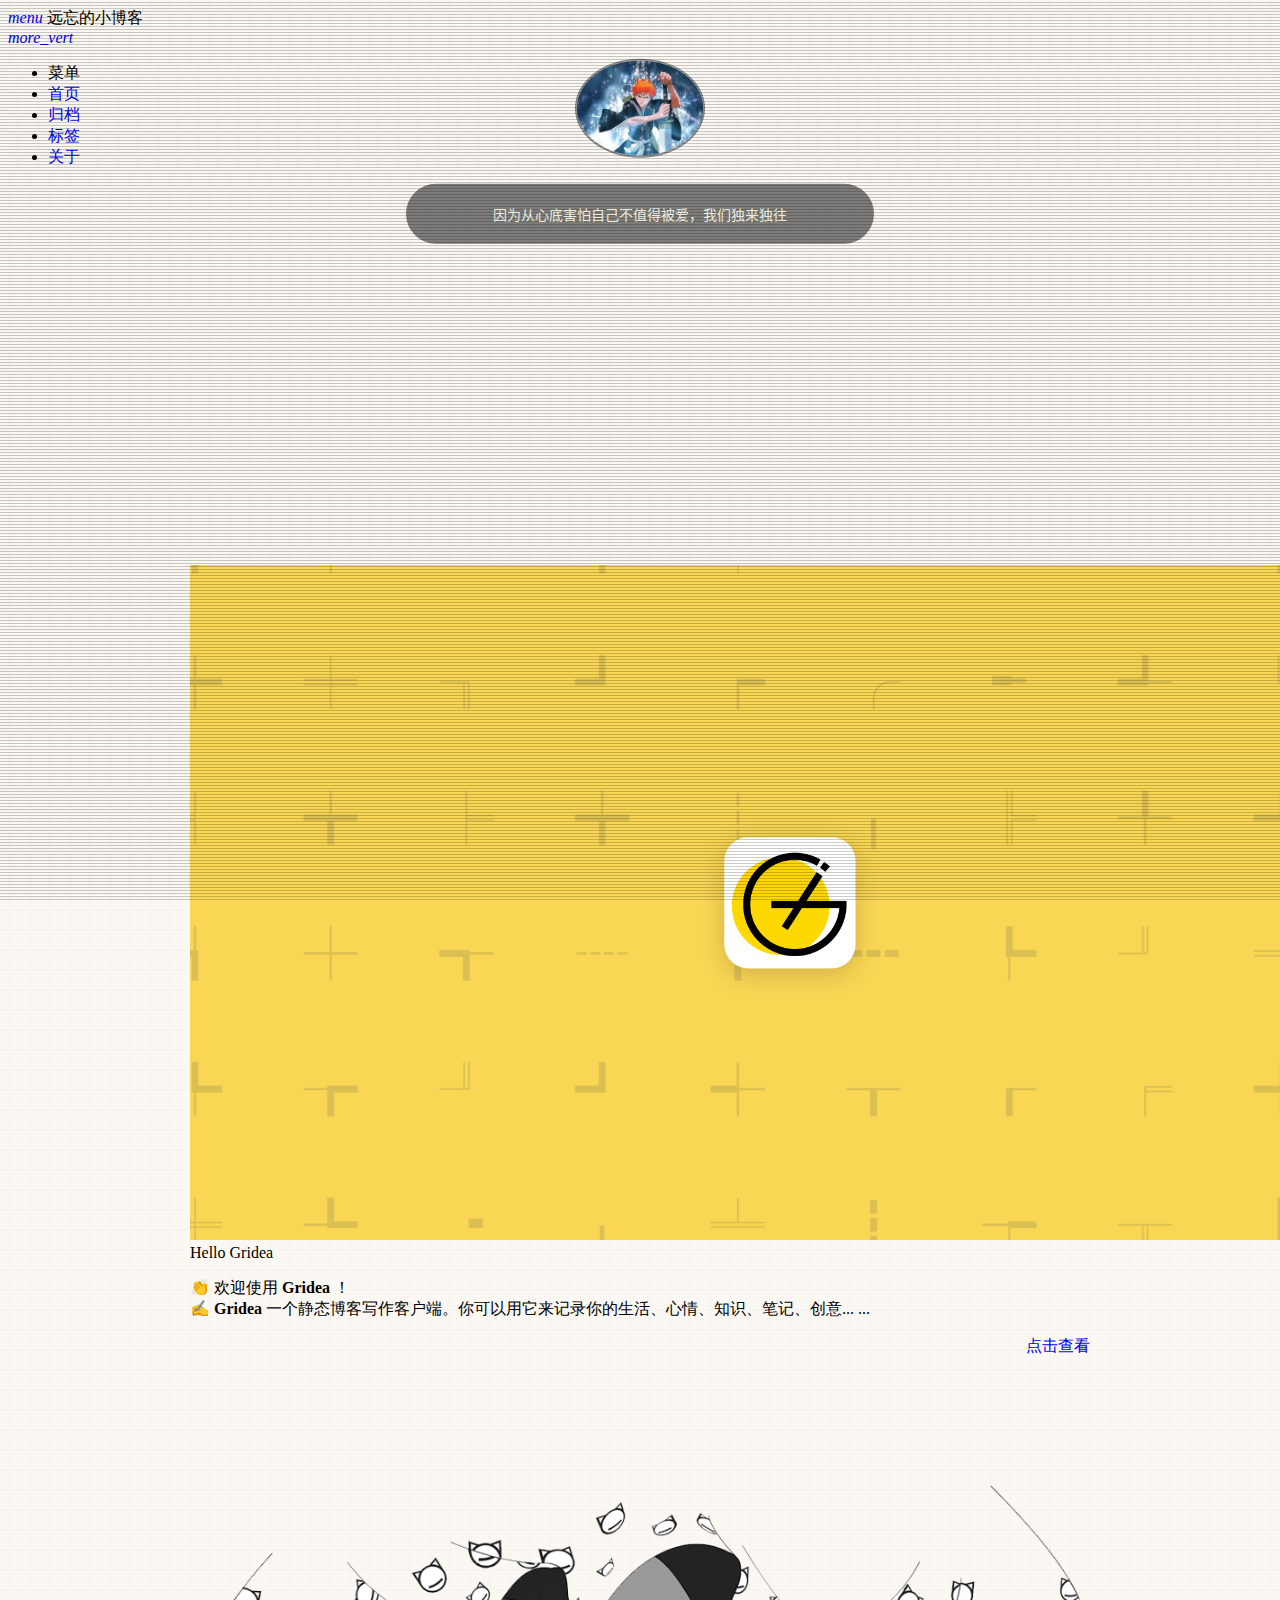
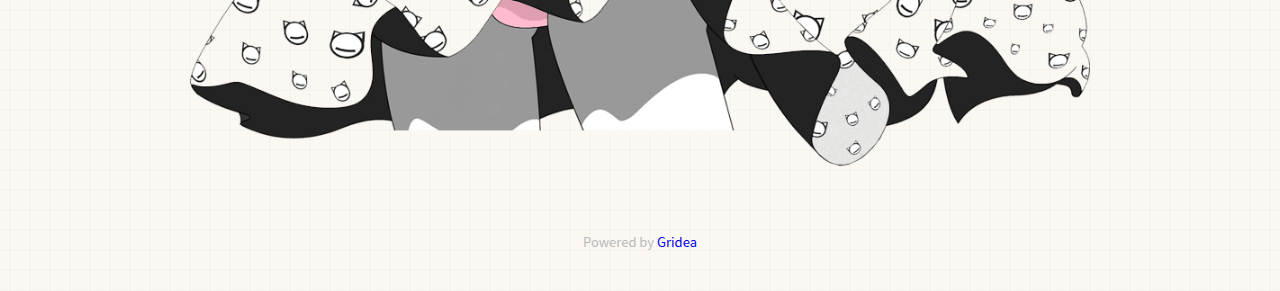
<file: index.html>
<!DOCTYPE html>
<html lang="en">
<head>
    <meta charset="UTF-8">
    <title>远忘的小博客</title>
    <meta name="viewport" content="width=device-width, initial-scale=1.0,maximum-scale=1.0, user-scalable=no"/>
    <meta http-equiv="X-UA-Compatible" content="IE=edge,chrome=1"/>
    <meta name="renderer" content="webkit">
    <meta http-equiv="Cache-Control" content="no-siteapp"/>
    <link rel="stylesheet" href="/styles/main.css">
    <link rel="stylesheet" href="//cdnjs.loli.net/ajax/libs/mdui/0.4.3/css/mdui.min.css">
    <link rel="stylesheet" href="/media/css/index.css">
    <link rel="stylesheet" href="/media/live2d/css/live2d.css" />
    
    <style>
        #centerbg{
            background-image: url(https://github.com/347231680/347231680.github.io/blob/master/images/82521837_p0.jpg?raw=true);
        }
    </style>
</head>
<body class=" mdui-loaded">
<header class="mdui-toolbar mdui-color-theme mdui-appbar-fixed mdui-appbar-scroll-toolbar-hide" style="z-index: 1000">
    <a href="javascript:;" mdui-drawer="{target: '#left-drawer',overlay:true}" class="mdui-btn mdui-btn-icon"><i class="mdui-icon material-icons">menu</i></a>
    <span class="mdui-typo-title">远忘的小博客</span>
    <div class="mdui-toolbar-spacer"></div>
<!--    <a href="javascript:history.go(0);" class="mdui-btn mdui-btn-icon"><i class="mdui-icon material-icons">search</i></a>-->
    <a href="javascript:;" class="mdui-btn mdui-btn-icon"><i class="mdui-icon material-icons">more_vert</i></a>
</header>
<div class="meteor">
    <div class="red" style="left:600px;"></div>
    <div class="orange" style="left:700px;"></div>
    <div class="yellow" style="left:900px;"></div>
    <div class="green" style="left:1100px;"></div>
    <div class="cyan" style="left:1260px;"></div>
    <div class="blue" style="left:1400px;"></div>
    <div class="purple" style="left:1500px;"></div>
    <div class="red" style="left:0px;"></div>
    <div class="orange" style="left:100px;"></div>
    <div class="yellow" style="left:300px;"></div>
    <div class="green" style="left:500px;"></div>
    <div class="cyan" style="left:660px;"></div>
    <div class="blue" style="left:800px;"></div>
    <div class="purple" style="left:900px;"></div>
    <div class="red" style="left:1200px;"></div>
    <div class="orange" style="left:1300px;"></div>
    <div class="yellow" style="left:1500px;"></div>
    <div class="green" style="left:1700px;"></div>
    <div class="cyan" style="left:1860px;"></div>
    <div class="blue" style="left:2000px;"></div>
    <div class="purple" style="left:2100px;"></div>
</div>
<div class="mdui-drawer mdui-color-white mdui-drawer-full-height mdui-drawer-close" id="left-drawer">
    <ul class="mdui-list">
        <li class="mdui-subheader">菜单</li>
        
        <li class="mdui-list-item mdui-ripple">
            <a href="/" class="mdui-list-item-content">首页</a>
        </li>
        
        <li class="mdui-list-item mdui-ripple">
            <a href="/archives" class="mdui-list-item-content">归档</a>
        </li>
        
        <li class="mdui-list-item mdui-ripple">
            <a href="/tags" class="mdui-list-item-content">标签</a>
        </li>
        
        <li class="mdui-list-item mdui-ripple">
            <a href="/post/about" class="mdui-list-item-content">关于</a>
        </li>
        
    </ul>
</div>

<div class="headertop filter-grid" style="height: auto">
    <figure id="centerbg" class="centerbg" style="">
        <div class="focusinfo">
            <div class="header-tou">
                <a href=">">
                    <img src="/images/avatar.png">
                </a>
            </div>
            <div class="header-info">
                <p>因为从心底害怕自己不值得被爱，我们独来独往</p>
            </div>
            <div class="top-social">
                
                
                
                 
                
                
                
                

            </div>
        </div>
    </figure>
</div>
<div class="mdui-container">
    <div class="mdui-row mdui-row-gapless">
        <div class="k-container">
            <div class="head_card-offset"></div>
            <div class="head_card-offset"></div>
            
    <div class="mdui-card">
        <div class="mdui-card-media">
            <img src="https://347231680.github.io/post-images/hello-gridea.png"/>
            <div class="mdui-card-media-covered">
                <div class="mdui-card-primary">
                    <div class="mdui-card-primary-title">Hello Gridea</div>
                    <div class="mdui-card-primary-subtitle"><p>👏  欢迎使用 <strong>Gridea</strong> ！<br>
✍️  <strong>Gridea</strong> 一个静态博客写作客户端。你可以用它来记录你的生活、心情、知识、笔记、创意... ...</p>
</div>
                </div>
                <div class="mdui-card-actions" style="float:right;">
                    <a href="https://347231680.github.io/post/hello-gridea/" class="mdui-btn mdui-ripple mdui-ripple-white">点击查看</a>
                </div>
            </div>
        </div>
    </div>
    <div class="head_card-offset"></div>


        </div>
    </div>
    <div class="mdui-row">
    </div>
</div>
<footer class="mdui-container footer ">
    <div class="head_card-offset"></div>
    <div class="mdui-row mdui-row-gapless">
        <div class="k-container">
            <img width="100%" src="/media/img/skirt.png">
        </div>
    </div>

    <div class="site-info">
        Powered by <a href="https://github.com/getgridea/gridea" target="_blank">Gridea</a>
    </div>
</footer>
<div id="landlord" style="left:5px;bottom:0px;">
    <div class="message" style="opacity:0"></div>
    <canvas id="live2d" width="500" height="560" class="live2d"></canvas>
    <div class="live_talk_input_body">
        <div class="live_talk_input_name_body">
            <input name="name" type="text" class="live_talk_name white_input" id="AIuserName" autocomplete="off" placeholder="你的名字" />
        </div>
        <div class="live_talk_input_text_body">
            <input name="talk" type="text" class="live_talk_talk white_input" id="AIuserText" autocomplete="off" placeholder="要和我聊什么呀？"/>
            <button type="button" class="live_talk_send_btn" id="talk_send">发送</button>
        </div>
    </div>
    <input name="live_talk" id="live_talk" value="1" type="hidden" />
    <div class="live_ico_box">
        <div class="live_ico_item type_info" id="showInfoBtn"></div>
        <div class="live_ico_item type_talk" id="showTalkBtn"></div>
        <div class="live_ico_item type_music" id="musicButton"></div>
        <div class="live_ico_item type_youdu" id="youduButton"></div>
        <div class="live_ico_item type_quit" id="hideButton"></div>
        <input name="live_statu_val" id="live_statu_val" value="0" type="hidden" />
        <audio src="" style="display:none;" id="live2d_bgm" data-bgm="0" preload="none"></audio>
        <input name="live2dBGM" value="https://img.apa70.com/123.mp3" type="hidden">
        <input name="live2dBGM" value="https://img.apa70.com/123.mp3" type="hidden">
        <input id="duType" value="douqilai,l2d_caihong" type="hidden">
    </div>
</div>
<div id="open_live2d">召唤伊斯特瓦尔</div>
<script>
    var message_Path = '/media/live2d/';//资源目录，如果目录不对请更改
    var talkAPI = "";//如果有类似图灵机器人的聊天接口请填写接口路径
</script>
<!--<script src="/media/js/jquery-3.3.1.min.js"></script>-->
<script src="//apps.bdimg.com/libs/jquery/2.1.4/jquery.min.js"></script>
<script type="text/javascript" src="/media/live2d/js/live2d.js"></script>
<script type="text/javascript" src="/media/live2d/js/message.js"></script>

</body>
<script src="//cdnjs.loli.net/ajax/libs/mdui/0.4.3/js/mdui.min.js"></script>
<script src="/media/js/index.js"></script>
</html>
</file>
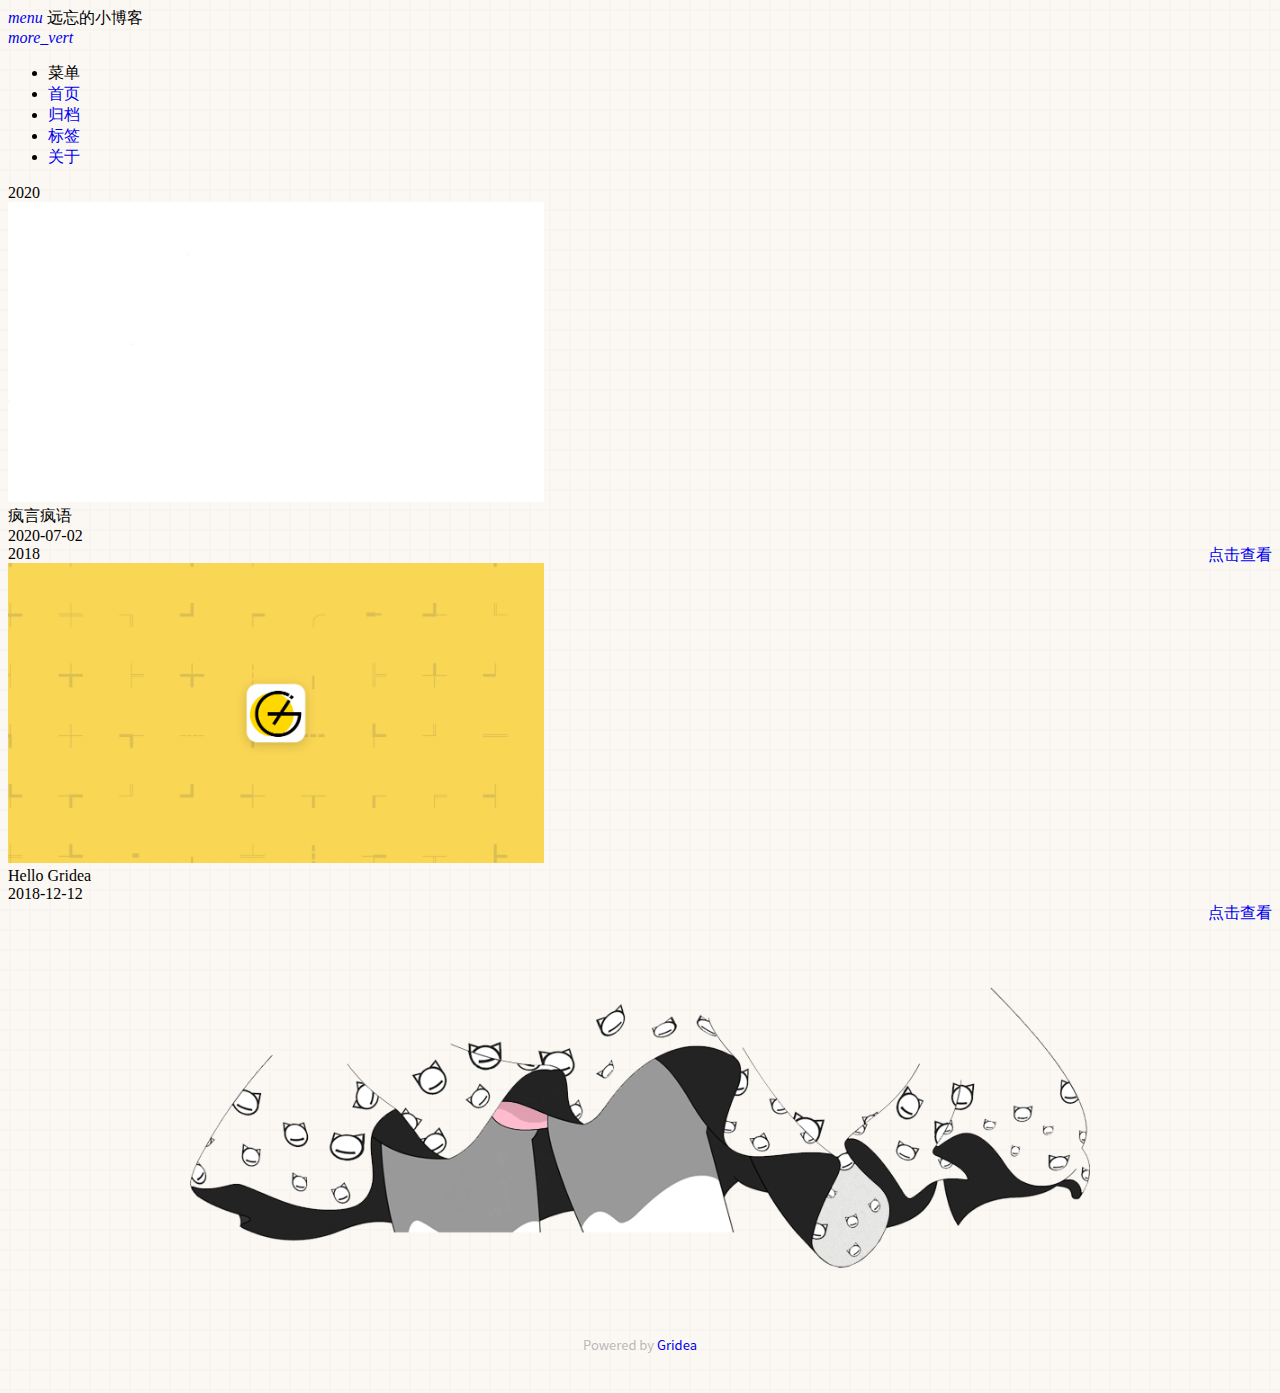
<file: archives/index.html>
<!DOCTYPE html>
<html lang="en">
<head>
    <meta charset="UTF-8">
    <title>远忘的小博客</title>
    <meta name="viewport" content="width=device-width, initial-scale=1.0,maximum-scale=1.0, user-scalable=no"/>
    <meta http-equiv="X-UA-Compatible" content="IE=edge,chrome=1"/>
    <meta name="renderer" content="webkit">
    <meta http-equiv="Cache-Control" content="no-siteapp"/>
    <link rel="stylesheet" href="/styles/main.css">
    <link rel="stylesheet" href="//cdnjs.loli.net/ajax/libs/mdui/0.4.3/css/mdui.min.css">
    <link rel="stylesheet" href="/media/live2d/css/live2d.css" />
    
</head>
<body class=" mdui-appbar-with-toolbar  mdui-theme-primary-pink mdui-theme-accent-pink">
<header class="mdui-toolbar mdui-color-pink mdui-appbar-fixed mdui-appbar-scroll-toolbar-hide" style="z-index: 1000">
    <a href="javascript:;" mdui-drawer="{target: '#left-drawer',overlay:true}" class="mdui-btn mdui-btn-icon"><i class="mdui-icon material-icons">menu</i></a>
    <span class="mdui-typo-title">远忘的小博客</span>
    <div class="mdui-toolbar-spacer"></div>
<!--    <a href="javascript:history.go(0);" class="mdui-btn mdui-btn-icon"><i class="mdui-icon material-icons">search</i></a>-->
    <a href="javascript:;" class="mdui-btn mdui-btn-icon"><i class="mdui-icon material-icons">more_vert</i></a>
</header>

<div class="mdui-drawer mdui-color-white mdui-drawer-full-height mdui-drawer-close" id="left-drawer">
    <ul class="mdui-list">
        <li class="mdui-subheader">菜单</li>
        
        <li class="mdui-list-item mdui-ripple">
            <a href="/" class="mdui-list-item-content">首页</a>
        </li>
        
        <li class="mdui-list-item mdui-ripple">
            <a href="/archives" class="mdui-list-item-content">归档</a>
        </li>
        
        <li class="mdui-list-item mdui-ripple">
            <a href="/tags" class="mdui-list-item-content">标签</a>
        </li>
        
        <li class="mdui-list-item mdui-ripple">
            <a href="/post/about" class="mdui-list-item-content">关于</a>
        </li>
        
    </ul>
</div>

<div class="mdui-container">
    <div class="mdui-row">
        <div class="mdui-col-md-10 mdui-col-offset-md-1 ">
            
            
                <div class="mdui-typo-display-1 mdui-m-b-2 mdui-m-l-1">
                    <div class="mdui-row">
                        <div class="mdui-col-xs-12">2020</div>
                    </div>
                    <div class="mdui-row">
                        
                        
                            <div class="mdui-col-xs-6 mdui-p-a-1">
                                <div class="mdui-card">
                                    <div class="mdui-card-media">
                                        <img width=536px height=300px src="/media/img/bai.jpg"/>
                                        <div class="mdui-card-primary">
                                            <div class="mdui-card-primary-title">疯言疯语</div>
                                            <div class="mdui-card-primary-subtitle">2020-07-02</div>
                                        </div>
                                    </div>
                                    <div class="mdui-card-actions" style="float:right;">
                                        <a href="https://347231680.github.io/post/feng-yan-feng-yu/" class="mdui-btn mdui-color-theme-accent mdui-ripple">点击查看</a>
                                    </div>
                                </div>
                            </div>
                        
                        
                        
                        
                    </div>
                </div>
            
                <div class="mdui-typo-display-1 mdui-m-b-2 mdui-m-l-1">
                    <div class="mdui-row">
                        <div class="mdui-col-xs-12">2018</div>
                    </div>
                    <div class="mdui-row">
                        
                        
                        
                        
                            <div class="mdui-col-xs-6 mdui-p-a-1">
                                <div class="mdui-card">
                                    <div class="mdui-card-media">
                                        <img width=536px height=300px src=" https://347231680.github.io/post-images/hello-gridea.png"/>
                                        <div class="mdui-card-primary">
                                            <div class="mdui-card-primary-title">Hello Gridea</div>
                                            <div class="mdui-card-primary-subtitle">2018-12-12</div>
                                        </div>
                                    </div>
                                    <div class="mdui-card-actions" style="float:right;">
                                        <a href="https://347231680.github.io/post/hello-gridea/" class="mdui-btn mdui-color-theme-accent mdui-ripple">点击查看</a>
                                    </div>
                                </div>
                            </div>
                        
                        
                    </div>
                </div>
            
        </div>
    </div>
    <div class="mdui-row">
        

    </div>
</div>
<footer class="mdui-container footer ">
    <div class="head_card-offset"></div>
    <div class="mdui-row mdui-row-gapless">
        <div class="k-container">
            <img width="100%" src="/media/img/skirt.png">
        </div>
    </div>

    <div class="site-info">
        Powered by <a href="https://github.com/getgridea/gridea" target="_blank">Gridea</a>
    </div>
</footer>
<div id="landlord" style="left:5px;bottom:0px;">
    <div class="message" style="opacity:0"></div>
    <canvas id="live2d" width="500" height="560" class="live2d"></canvas>
    <div class="live_talk_input_body">
        <div class="live_talk_input_name_body">
            <input name="name" type="text" class="live_talk_name white_input" id="AIuserName" autocomplete="off" placeholder="你的名字" />
        </div>
        <div class="live_talk_input_text_body">
            <input name="talk" type="text" class="live_talk_talk white_input" id="AIuserText" autocomplete="off" placeholder="要和我聊什么呀？"/>
            <button type="button" class="live_talk_send_btn" id="talk_send">发送</button>
        </div>
    </div>
    <input name="live_talk" id="live_talk" value="1" type="hidden" />
    <div class="live_ico_box">
        <div class="live_ico_item type_info" id="showInfoBtn"></div>
        <div class="live_ico_item type_talk" id="showTalkBtn"></div>
        <div class="live_ico_item type_music" id="musicButton"></div>
        <div class="live_ico_item type_youdu" id="youduButton"></div>
        <div class="live_ico_item type_quit" id="hideButton"></div>
        <input name="live_statu_val" id="live_statu_val" value="0" type="hidden" />
        <audio src="" style="display:none;" id="live2d_bgm" data-bgm="0" preload="none"></audio>
        <input name="live2dBGM" value="https://img.apa70.com/123.mp3" type="hidden">
        <input name="live2dBGM" value="https://img.apa70.com/123.mp3" type="hidden">
        <input id="duType" value="douqilai,l2d_caihong" type="hidden">
    </div>
</div>
<div id="open_live2d">召唤伊斯特瓦尔</div>
<script>
    var message_Path = '/media/live2d/';//资源目录，如果目录不对请更改
    var talkAPI = "";//如果有类似图灵机器人的聊天接口请填写接口路径
</script>
<!--<script src="/media/js/jquery-3.3.1.min.js"></script>-->
<script src="//apps.bdimg.com/libs/jquery/2.1.4/jquery.min.js"></script>
<script type="text/javascript" src="/media/live2d/js/live2d.js"></script>
<script type="text/javascript" src="/media/live2d/js/message.js"></script>

</body>
<script src="//cdnjs.loli.net/ajax/libs/mdui/0.4.3/js/mdui.min.js"></script>
</html>
</file>
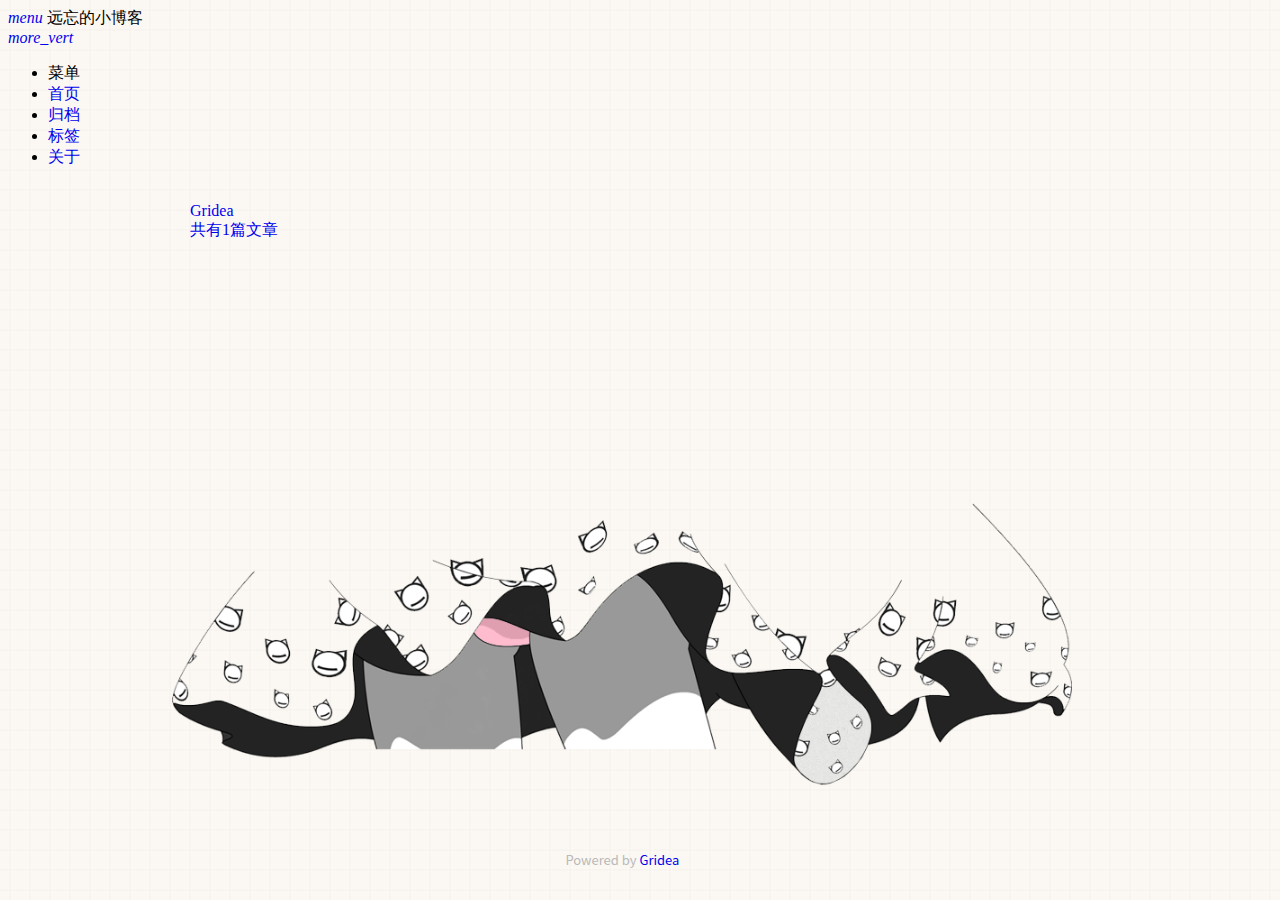
<file: tags/index.html>
<!DOCTYPE html>
<html lang="en">
<head>
    <meta charset="UTF-8">
    <title>远忘的小博客</title>
    <meta name="viewport" content="width=device-width, initial-scale=1.0,maximum-scale=1.0, user-scalable=no"/>
    <meta http-equiv="X-UA-Compatible" content="IE=edge,chrome=1"/>
    <meta name="renderer" content="webkit">
    <meta http-equiv="Cache-Control" content="no-siteapp"/>
    <link rel="stylesheet" href="/styles/main.css">
    <link rel="stylesheet" href="//cdnjs.loli.net/ajax/libs/mdui/0.4.3/css/mdui.min.css">
    <link rel="stylesheet" href="/media/css/tags.css">
    <link rel="stylesheet" href="/media/live2d/css/live2d.css" />
    
</head>
<body class=" mdui-appbar-with-toolbar  mdui-theme-primary-pink mdui-theme-accent-pink">
        <header class="mdui-toolbar mdui-color-pink mdui-appbar-fixed mdui-appbar-scroll-toolbar-hide" style="z-index: 1000">
    <a href="javascript:;" mdui-drawer="{target: '#left-drawer',overlay:true}" class="mdui-btn mdui-btn-icon"><i class="mdui-icon material-icons">menu</i></a>
    <span class="mdui-typo-title">远忘的小博客</span>
    <div class="mdui-toolbar-spacer"></div>
<!--    <a href="javascript:history.go(0);" class="mdui-btn mdui-btn-icon"><i class="mdui-icon material-icons">search</i></a>-->
    <a href="javascript:;" class="mdui-btn mdui-btn-icon"><i class="mdui-icon material-icons">more_vert</i></a>
</header>

        <div class="mdui-drawer mdui-color-white mdui-drawer-full-height mdui-drawer-close" id="left-drawer">
    <ul class="mdui-list">
        <li class="mdui-subheader">菜单</li>
        
        <li class="mdui-list-item mdui-ripple">
            <a href="/" class="mdui-list-item-content">首页</a>
        </li>
        
        <li class="mdui-list-item mdui-ripple">
            <a href="/archives" class="mdui-list-item-content">归档</a>
        </li>
        
        <li class="mdui-list-item mdui-ripple">
            <a href="/tags" class="mdui-list-item-content">标签</a>
        </li>
        
        <li class="mdui-list-item mdui-ripple">
            <a href="/post/about" class="mdui-list-item-content">关于</a>
        </li>
        
    </ul>
</div>

        <br>
        <div class="mdui-container">
            <div class="mdui-row mdui-row-gapless">
                <div class="k-container">
                    <div class="mdui-row">
                        
                        <div class="mdui-col mdui-p-a-1">
                            <article class="archives-list mdui-shadow-15  mdui-hoverable mdui-color-white ">
                                <a href="https://347231680.github.io/tag/V0Y1DhTZG/">
                                    <div class="mdui-p-a-2">
                                        <div class="mdui-typo-headline mdui-text-truncate index-list-title mdui-m-b-3 mdui-text-color-theme">Gridea</div>
                                        <div class="mdui-typo-title mdui-m-t-1 mdui-text-color-blue-grey-200">共有1篇文章</div>
                                    </div>
                                </a>
                            </article>
                        </div>
                        
                    </div>
                </div>
            </div>
        </div>
        <footer class="mdui-container footer ">
    <div class="head_card-offset"></div>
    <div class="mdui-row mdui-row-gapless">
        <div class="k-container">
            <img width="100%" src="/media/img/skirt.png">
        </div>
    </div>

    <div class="site-info">
        Powered by <a href="https://github.com/getgridea/gridea" target="_blank">Gridea</a>
    </div>
</footer>
<div id="landlord" style="left:5px;bottom:0px;">
    <div class="message" style="opacity:0"></div>
    <canvas id="live2d" width="500" height="560" class="live2d"></canvas>
    <div class="live_talk_input_body">
        <div class="live_talk_input_name_body">
            <input name="name" type="text" class="live_talk_name white_input" id="AIuserName" autocomplete="off" placeholder="你的名字" />
        </div>
        <div class="live_talk_input_text_body">
            <input name="talk" type="text" class="live_talk_talk white_input" id="AIuserText" autocomplete="off" placeholder="要和我聊什么呀？"/>
            <button type="button" class="live_talk_send_btn" id="talk_send">发送</button>
        </div>
    </div>
    <input name="live_talk" id="live_talk" value="1" type="hidden" />
    <div class="live_ico_box">
        <div class="live_ico_item type_info" id="showInfoBtn"></div>
        <div class="live_ico_item type_talk" id="showTalkBtn"></div>
        <div class="live_ico_item type_music" id="musicButton"></div>
        <div class="live_ico_item type_youdu" id="youduButton"></div>
        <div class="live_ico_item type_quit" id="hideButton"></div>
        <input name="live_statu_val" id="live_statu_val" value="0" type="hidden" />
        <audio src="" style="display:none;" id="live2d_bgm" data-bgm="0" preload="none"></audio>
        <input name="live2dBGM" value="https://img.apa70.com/123.mp3" type="hidden">
        <input name="live2dBGM" value="https://img.apa70.com/123.mp3" type="hidden">
        <input id="duType" value="douqilai,l2d_caihong" type="hidden">
    </div>
</div>
<div id="open_live2d">召唤伊斯特瓦尔</div>
<script>
    var message_Path = '/media/live2d/';//资源目录，如果目录不对请更改
    var talkAPI = "";//如果有类似图灵机器人的聊天接口请填写接口路径
</script>
<!--<script src="/media/js/jquery-3.3.1.min.js"></script>-->
<script src="//apps.bdimg.com/libs/jquery/2.1.4/jquery.min.js"></script>
<script type="text/javascript" src="/media/live2d/js/live2d.js"></script>
<script type="text/javascript" src="/media/live2d/js/message.js"></script>

</body>
<script src="//cdnjs.loli.net/ajax/libs/mdui/0.4.3/js/mdui.min.js"></script>
</html>
</file>
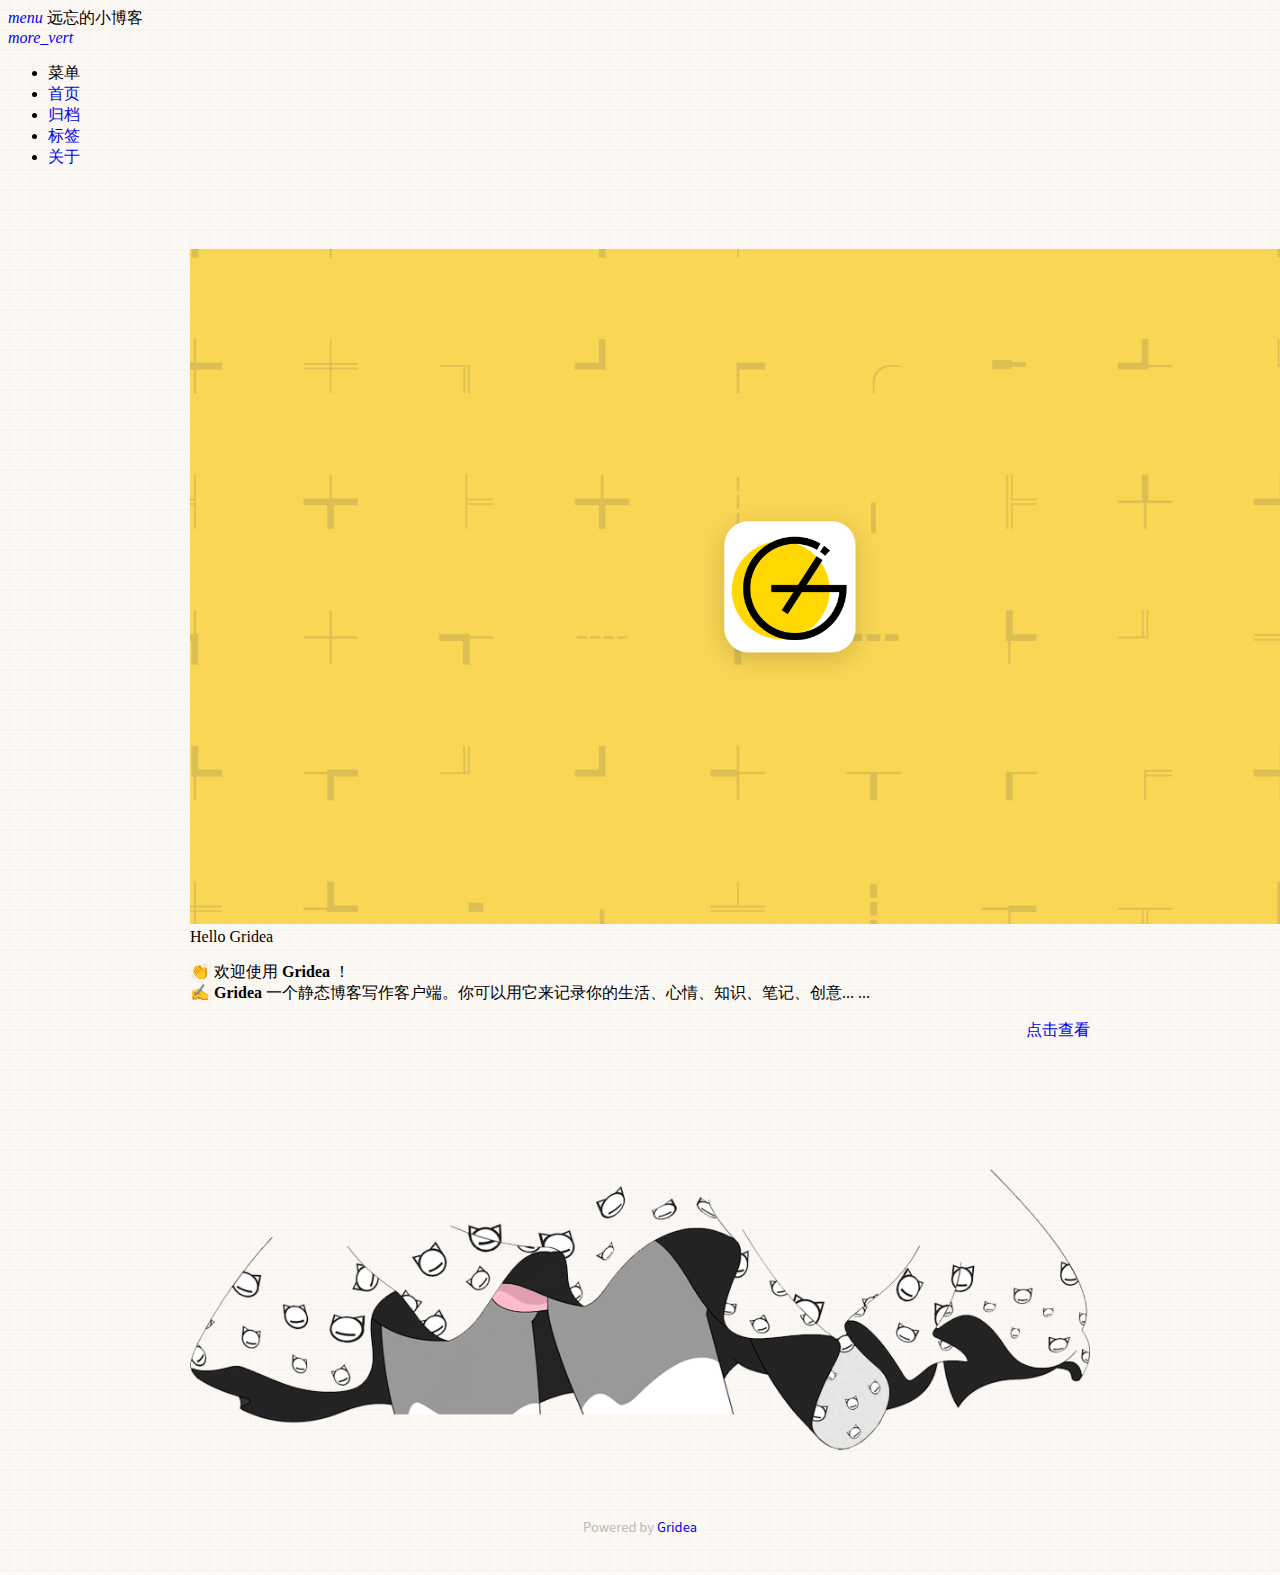
<file: tag/V0Y1DhTZG/index.html>
<!DOCTYPE html>
<html lang="en">
<head>
    <meta charset="UTF-8">
    <title>远忘的小博客</title>
    <meta name="viewport" content="width=device-width, initial-scale=1.0,maximum-scale=1.0, user-scalable=no"/>
    <meta http-equiv="X-UA-Compatible" content="IE=edge,chrome=1"/>
    <meta name="renderer" content="webkit">
    <meta http-equiv="Cache-Control" content="no-siteapp"/>
    <link rel="stylesheet" href="/styles/main.css">
    <link rel="stylesheet" href="//cdnjs.loli.net/ajax/libs/mdui/0.4.3/css/mdui.min.css">
    <link rel="stylesheet" href="/media/live2d/css/live2d.css" />
    
</head>
<body class=" mdui-appbar-with-toolbar  mdui-theme-primary-pink mdui-theme-accent-pink">
        <header class="mdui-toolbar mdui-color-pink mdui-appbar-fixed mdui-appbar-scroll-toolbar-hide" style="z-index: 1000">
    <a href="javascript:;" mdui-drawer="{target: '#left-drawer',overlay:true}" class="mdui-btn mdui-btn-icon"><i class="mdui-icon material-icons">menu</i></a>
    <span class="mdui-typo-title">远忘的小博客</span>
    <div class="mdui-toolbar-spacer"></div>
<!--    <a href="javascript:history.go(0);" class="mdui-btn mdui-btn-icon"><i class="mdui-icon material-icons">search</i></a>-->
    <a href="javascript:;" class="mdui-btn mdui-btn-icon"><i class="mdui-icon material-icons">more_vert</i></a>
</header>

        <div class="mdui-drawer mdui-color-white mdui-drawer-full-height mdui-drawer-close" id="left-drawer">
    <ul class="mdui-list">
        <li class="mdui-subheader">菜单</li>
        
        <li class="mdui-list-item mdui-ripple">
            <a href="/" class="mdui-list-item-content">首页</a>
        </li>
        
        <li class="mdui-list-item mdui-ripple">
            <a href="/archives" class="mdui-list-item-content">归档</a>
        </li>
        
        <li class="mdui-list-item mdui-ripple">
            <a href="/tags" class="mdui-list-item-content">标签</a>
        </li>
        
        <li class="mdui-list-item mdui-ripple">
            <a href="/post/about" class="mdui-list-item-content">关于</a>
        </li>
        
    </ul>
</div>

        <div class="mdui-container">
            <div class="mdui-row mdui-row-gapless">
                <div class="k-container">
                    <div class="head_card-offset"></div>
                    
    <div class="mdui-card">
        <div class="mdui-card-media">
            <img src="https://347231680.github.io/post-images/hello-gridea.png"/>
            <div class="mdui-card-media-covered">
                <div class="mdui-card-primary">
                    <div class="mdui-card-primary-title">Hello Gridea</div>
                    <div class="mdui-card-primary-subtitle"><p>👏  欢迎使用 <strong>Gridea</strong> ！<br>
✍️  <strong>Gridea</strong> 一个静态博客写作客户端。你可以用它来记录你的生活、心情、知识、笔记、创意... ...</p>
</div>
                </div>
                <div class="mdui-card-actions" style="float:right;">
                    <a href="https://347231680.github.io/post/hello-gridea/" class="mdui-btn mdui-ripple mdui-ripple-white">点击查看</a>
                </div>
            </div>
        </div>
    </div>
    <div class="head_card-offset"></div>


                </div>
            </div>
            <div class="mdui-row mdui-row-gapless">
                <div class="k-container">
                    

                </div>
            </div>
        </div>
        <footer class="mdui-container footer ">
    <div class="head_card-offset"></div>
    <div class="mdui-row mdui-row-gapless">
        <div class="k-container">
            <img width="100%" src="/media/img/skirt.png">
        </div>
    </div>

    <div class="site-info">
        Powered by <a href="https://github.com/getgridea/gridea" target="_blank">Gridea</a>
    </div>
</footer>
<div id="landlord" style="left:5px;bottom:0px;">
    <div class="message" style="opacity:0"></div>
    <canvas id="live2d" width="500" height="560" class="live2d"></canvas>
    <div class="live_talk_input_body">
        <div class="live_talk_input_name_body">
            <input name="name" type="text" class="live_talk_name white_input" id="AIuserName" autocomplete="off" placeholder="你的名字" />
        </div>
        <div class="live_talk_input_text_body">
            <input name="talk" type="text" class="live_talk_talk white_input" id="AIuserText" autocomplete="off" placeholder="要和我聊什么呀？"/>
            <button type="button" class="live_talk_send_btn" id="talk_send">发送</button>
        </div>
    </div>
    <input name="live_talk" id="live_talk" value="1" type="hidden" />
    <div class="live_ico_box">
        <div class="live_ico_item type_info" id="showInfoBtn"></div>
        <div class="live_ico_item type_talk" id="showTalkBtn"></div>
        <div class="live_ico_item type_music" id="musicButton"></div>
        <div class="live_ico_item type_youdu" id="youduButton"></div>
        <div class="live_ico_item type_quit" id="hideButton"></div>
        <input name="live_statu_val" id="live_statu_val" value="0" type="hidden" />
        <audio src="" style="display:none;" id="live2d_bgm" data-bgm="0" preload="none"></audio>
        <input name="live2dBGM" value="https://img.apa70.com/123.mp3" type="hidden">
        <input name="live2dBGM" value="https://img.apa70.com/123.mp3" type="hidden">
        <input id="duType" value="douqilai,l2d_caihong" type="hidden">
    </div>
</div>
<div id="open_live2d">召唤伊斯特瓦尔</div>
<script>
    var message_Path = '/media/live2d/';//资源目录，如果目录不对请更改
    var talkAPI = "";//如果有类似图灵机器人的聊天接口请填写接口路径
</script>
<!--<script src="/media/js/jquery-3.3.1.min.js"></script>-->
<script src="//apps.bdimg.com/libs/jquery/2.1.4/jquery.min.js"></script>
<script type="text/javascript" src="/media/live2d/js/live2d.js"></script>
<script type="text/javascript" src="/media/live2d/js/message.js"></script>

    </body>
<script src="//cdnjs.loli.net/ajax/libs/mdui/0.4.3/js/mdui.min.js"></script>
</html>
</file>
<file: styles/main.css>
body {
  background: #edeff0 url(../media/img/bg_01.jpg);
}
a {
  text-decoration: none;
}
.k-container {
  margin: 0 auto;
  width: 100%;
  max-width: 900px;
  flex-shrink: 0;
}
.head_card-offset {
  padding-top: 65px;
}
.site-info {
  position: relative;
  padding: 2.5%;
  text-align: center;
  font-size: 13px;
  color: #B9B9B9;
  font-family: -apple-system, BlinkMacSystemFont, Helvetica Neue, PingFang SC, Microsoft YaHei, Source Han Sans SC, Noto Sans CJK SC, WenQuanYi Micro Hei, sans-serif;
}
.doc-footer-nav {
  height: 96px;
}
.doc-footer-nav-left {
  text-align: left;
}
.doc-footer-nav-left,
.doc-footer-nav-right {
  height: 96px;
}
.doc-footer-nav-text {
  box-sizing: border-box;
  display: inline-block;
  font-size: 20px;
  font-weight: 500;
  -webkit-font-smoothing: antialiased;
  height: 100%;
  line-height: 24px;
  padding-top: 24px;
  width: 100%;
}
.doc-footer-nav-left .mdui-icon {
  float: left;
  margin-right: 10px;
}
.doc-footer-nav-text .mdui-icon {
  padding-top: 23px;
  width: 24px;
}
.doc-footer-nav-text .doc-footer-nav-direction {
  font-size: 15px;
  line-height: 18px;
  margin-bottom: 1px;
  opacity: 0.55;
}
.doc-footer-nav-left .doc-footer-nav-chapter {
  margin-left: 34px;
}
.doc-footer-nav-right .mdui-icon {
  float: right;
  margin-left: 10px;
}
.doc-footer-nav-right {
  text-align: right;
}
.doc-footer-nav-left,
.doc-footer-nav-right {
  height: 96px;
}
.doc-footer-nav-text {
  box-sizing: border-box;
  display: inline-block;
  font-size: 20px;
  font-weight: 500;
  -webkit-font-smoothing: antialiased;
  height: 100%;
  line-height: 24px;
  padding-top: 24px;
  width: 100%;
}
.doc-footer-nav-text .doc-footer-nav-direction {
  font-size: 15px;
  line-height: 18px;
  margin-bottom: 1px;
  opacity: 0.55;
}
.doc-footer-nav-right .doc-footer-nav-chapter {
  margin-right: 34px;
}

    .header {background-image: url(https://github.com/347231680/347231680.github.io/blob/master/images/82521837_p0.jpg?raw=true);}
    .index-img{ background-image: url(https://github.com/347231680/347231680.github.io/blob/master/images/82521837_p0.jpg?raw=true);}
</file>
<file: media/css/index.css>
.mdui-drawer{
    background-color: #edeff0;
    background: url(../img/bg_01.jpg);
}

.head_card-offset{
    padding-top: 65px;
}

/*.centerbg:before{
    content: ' ';
    position: fixed;
    z-index: -1;
    top: 0;
    right: 0;
    bottom: 0;
    left: 0;
    background: url(../img/centerbg.jpg) center 0 no-repeat;
    background-size: cover;
}*/

.centerbg{
    background-image: url(../img/centerbg.jpg);
    margin:0;
    background-attachment: fixed;
    background-size: cover;
    background-position: 80%;
}

.focusinfo {
    position: relative;
    max-width: 800px;
    padding: 0 10px;
    top: 49.3%;
    left: 50%;
    /*transform: translate(-50%,-50%);*/
    -webkit-transform: translate(-50%, -50%);
    text-align: center;
    z-index: 99;
    /*-webkit-transition: .4s ease all;*/
    /*-moz-transition: .4s ease all;*/
    /*-o-transition: .4s ease all;*/
    transition: .4s ease all;
}

.focusinfo .header-tou img {
    box-shadow: inset 0 0 10px #000;
    padding: 5px;
    opacity: 1;
    transform: rotate(0deg);
    -webkit-transform: rotate(0deg);
    -moz-transform: rotate(0deg);
    -o-transform: rotate(0deg);
    -ms-transform: rotate(0deg);
    transition: all ease 1s;
    -webkit-transition: all ease 1s;
    -moz-transition: all ease 1s;
    -o-transition: all ease 1s;
    width: 130px;
    height: auto;
    padding: 2px;
    border-radius: 100%;
}

.header-info {
    width: 60%;
    margin: auto;
    font-size: 14px;
    color: #EAEADF;
    background: rgba(0, 0, 0, 0.5);
    padding: 15px 25px;
    margin-top: 22px;
    font-family: -apple-system,BlinkMacSystemFont,Helvetica Neue,PingFang SC,Microsoft YaHei,Source Han Sans SC,Noto Sans CJK SC,WenQuanYi Micro Hei,sans-serif;
    letter-spacing: 0;
    line-height: 30px;
    border-radius: 50px;
}

.header-info p {
    margin: 0;
}

.top-social {
    height: 32px;
    margin-top: 30px;
    margin-left: 10px;
    list-style: none;
    display: inline-block;
    font-family: -apple-system,BlinkMacSystemFont,Helvetica Neue,PingFang SC,Microsoft YaHei,Source Han Sans SC,Noto Sans CJK SC,WenQuanYi Micro Hei,sans-serif;
}

.top-social li {
    float: left;
    margin-right: 10px;
}

.www {
    width: 35px;
    height: 35px;
    background: rgba(0,0,0,0.4);
    border-radius: 100%;
}

*{
    box-sizing: border-box;
}

#qq {
    background-image: url(../img/icons.png);
    background-position: -290px -35px;
}

#bilibili {
    background-image: url(../img/icons.png);
    background-position: -150px 0px;
}
#zhihu{
    background-image: url(../img/icons.png);
    background-position: -223px -144px;
}
#steam {
    background-image: url(../img/icons.png);
    background-position: -150px -144px;
}
#weibo{
    background-image: url(../img/icons.png);
    background-position: -185px -70px;
}

#github{
    background-image: url(../img/icons.png);
    background-position: -258px -144px
}

#wangyiyun{
    background-image: url(../img/icons.png);
    background-position: -291px -144px
}

#qidian{
    background-image: url(../img/icons.png);
    background-position: -322px -144px
}

.site-info {
    position: relative;
    padding: 2.5%;
    text-align: center;
    font-size: 13px;
    color: #B9B9B9;
    font-family: -apple-system,BlinkMacSystemFont,Helvetica Neue,PingFang SC,Microsoft YaHei,Source Han Sans SC,Noto Sans CJK SC,WenQuanYi Micro Hei,sans-serif;

}

.headertop.filter-grid::before
{
    content: "";
    position: absolute;
    top: 0;
    bottom: 0;
    left: 0;
    right: 0;
    z-index: 3;
    background-attachment: fixed;
    background-image: url(../img/grid.png);
}

/* 首页流星 */
.meteor {
    width: 100%;
    height: 100vh;
    position: absolute;
    top: 0;
    left: 0;
    overflow: hidden;
}
.meteor div {
    width:4px;
    height:4px;
    position:relative;
    border-radius:4px;
    opacity:0;
    z-index: 11;
}
.meteor div:after {
    width:100px;
    height:100px;
    content:"";
    display:block;
    transform:rotate(45deg);
    position:relative;
    top:-48px;
    left:22px
}
.meteor .red {
    background:#ff3030;
    top:0;
    left:600px;
    animation:meteor 1.95s infinite linear;
    animation-delay:.15s;
}
.meteor .red:after {
    border-left:1px solid #ff3030
}
.meteor .orange {
    background:#cd6600;
    top:30px;
    left:700px;
    animation:meteor 2.25s infinite linear;
    animation-delay:.35s;
}
.meteor .orange:after {
    border-left:1px solid #cd6600
}
.meteor .yellow {
    background:#ffd700;
    top:20px;
    left:900px;
    animation:meteor 2s infinite linear;
    animation-delay:.55s
}
.meteor .yellow:after {
    border-left:1px solid #ffd700
}
.meteor .green {
    background:#7fff00;
    top:0;
    left:1100px;
    animation:meteor 2.3s infinite linear;
    animation-delay:.75s
}
.meteor .green:after {
    border-left:1px solid #7fff00
}
.meteor .cyan {
    background:#6ca6cd;
    top:30px;
    left:1260px;
    animation:meteor 2.05s infinite linear;
    animation-delay:.95s
}
.meteor .cyan:after {
    border-left:1px solid #6ca6cd
}
.meteor .blue {
    background:#4169e1;
    top:40px;
    left:1400px;
    animation:meteor 1.55s infinite linear;
    animation-delay:1.15s
}
.meteor .blue:after {
    border-left:1px solid #4169e1
}
.meteor .purple {
    background:#9932cc;
    top:20px;
    left:1500px;
    animation:meteor 2.3s infinite linear;
    animation-delay:1.85s
}
.meteor .purple:after {
    border-left:1px solid #9932cc
}
@keyframes meteor {
    0% {
        opacity:0;
        transform:scale(0) translate(0, 0)
    }
    50% {
        opacity:1;
        transform:scale(1) translate(-30vh, 30vh)
    }
    100% {
        opacity:0;
        transform:scale(1) translate(-100vh, 100vh)
    }
}

/*
    background-image: url(https://myblogpic.b0.upaiyun.com/2018/04/2018040713220825.jpg);
    height: 973px;
    margin: 0;
    height: 300px;
    background-attachment: scroll;
    background-size: cover;
*/
</file>
<file: media/live2d/css/live2d.css>
#landlord {
    user-select: none;
    position: fixed;
    left: 5px;
    bottom: 0;
    width: 250px;
    height: 280px;
    z-index: 10000;
    font-size: 0;
    /*transition: all .3s ease-in-out;*/
	display:none;
}
#open_live2d{
	border: 2px solid rgba(75,127,199,0.9);
    border-radius: 2px;
    background-color: rgba(74, 59, 114,0.9);
	padding:2px 10px;
	color:#fff;
	height:24px;
	line-height:24px;
	font-size:12px;
	position:fixed;
	right:5px;
	bottom:5px;
	z-index:10000;
	cursor:pointer;
	display:none;
}
#showInfoBtn{
 	display:none;
}
#live2d {
	width: 250px;
    height: 280px;
    position: relative;
	z-index:3;
}

.message {
    opacity: 0;
    color: #fff;
	box-sizing: border-box;
    width: 250px;
    height: auto;
    margin: auto;
    padding: 7px;
    bottom: 280px;
    left: 0px;
    text-align: center;
    border: 2px solid rgba(75,127,199,0.9);
    border-radius: 5px;
    background-color: rgba(74, 59, 114,0.9);
    font-size: 13px;
    font-weight: 400;
    text-overflow: ellipsis;
    text-transform: uppercase;
    overflow: hidden;
    position: absolute;
    /*animation-delay: 5s;
    animation-duration: 50s;
    animation-iteration-count: infinite;
    animation-name: shake;
    animation-timing-function: ease-in-out;*/
}
.live_talk_input_body{
	position:absolute;
	bottom:15px;
	left:0;
	width:250px;
	display:none;
	z-index:4;
}
.live_talk_input_text_body{
	width:250px;
	box-sizing:border-box;
	height:28px;
	border: 2px solid rgb(223, 179, 241);
    border-radius: 5px;
    background-color: rgba(74, 59, 114,0.9);
}
.live_talk_input_name_body{
	width:70px;
	box-sizing:border-box;
	height:24px;
	border: 2px solid rgb(223, 179, 241);
    border-radius: 5px;
    background-color: rgba(74, 59, 114,0.9);
	margin-bottom:3px;
}
.live_talk_name{
	background-color:transparent;
	border:0px;
	margin:0;
	width:66px;
	height:20px;
	line-height:20px;
	text-align:center;
	font-size:12px;
	color:#fff;
	outline:none;
	box-sizing:border-box;
	padding:0 3px;
}
.live_talk_talk{
	background-color:transparent;
	border:0px;
	margin:0;
	width:206px;
	height:24px;
	line-height:24px;
	text-align:left;
	font-size:12px;
	color:#fff;
	outline:none;
	box-sizing:border-box;
	padding:0 3px;
	float:left;
}
.live_talk_send_btn{
	background-color:transparent;
	color:#fff;
	border:0px;
	cursor:pointer;
	padding:0 4px;
	border-left:1px solid #fff;
	font-size:12px;
	float:right;
	height:18px;
	line-height:18px;
	outline:none;
	margin:3px 0 0 0;
}
.white_input:-moz-placeholder { /* Mozilla Firefox 4 to 18 */
    color: #E4E4E4;  
	opacity: 1;
}
 
.white_input::-moz-placeholder {  /* Mozilla Firefox 19+*/ 
    color: #E4E4E4;
	opacity: 1;
}
 
.white_input:-ms-input-placeholder {
    color: #E4E4E4;
}
 
.white_input::-webkit-input-placeholder {
    color: #E4E4E4;
}


.hide-button {
    position: absolute;
    top: 10px;
    right: 0;
    /* bottom: 30px; */
    display: none;
    overflow: hidden;
    /* padding: 4px; */
    width: 60px;
    height: 20px;
    border: 1px solid rgba(255,137,255,.4);
    border-radius: 12px;
    background: rgba(255,137,255,.2);
    box-shadow: 0 3px 15px 2px rgba(255,137,255,.4);
    text-align: center;
    font-size: 12px;
    cursor: pointer;
}

.hide-button:hover {
    border: 1px solid #f4a7b9;
    background: #f4f6f8;
}
.live_ico_box{
	width:15px;
	position:absolute;
	z-index:5;
	right:0;
	top:10px;
	opacity:0.9;
}
.live_ico_item{
	width:15px;
	height: 20px;
	cursor:pointer;
	background-position:center center;
	background-repeat:no-repeat;
	background-size:15px;
}
.live_ico_item.type_talk{
	background-image:url(../images/talk.png);
}
.live_ico_item.type_quit{
	background-image:url(../images/quite.png);
}
.live_ico_item.type_info{
	background-image:url(../images/info.png);
}
.live_ico_item.type_music{
	background-image:url(../images/music.png);
}
.live_ico_item.type_youdu{
	background-image:url(../images/youdu.png);
}
.live_ico_item.type_music.play{
	background-image:url(../images/pasue.png);
}
.live_ico_item.type_youdu.doudong{
    -webkit-animation-name: shake-little;
    -ms-animation-name: shake-little;
    animation-name: shake-little;
    -webkit-animation-duration: 100ms;
    -ms-animation-duration: 100ms;
    animation-duration: 100ms;
    -webkit-animation-iteration-count: infinite;
    -ms-animation-iteration-count: infinite;
    animation-iteration-count: infinite;
    -webkit-animation-timing-function: ease-in-out;
    -ms-animation-timing-function: ease-in-out;
    animation-timing-function: ease-in-out;
    -webkit-animation-delay: 0s;
    -ms-animation-delay: 0s;
    animation-delay: 0s;
    -webkit-animation-play-state: running;
    -ms-animation-play-state: running;
    animation-play-state: running
}
.douqilai,.douqilai *{
    animation: shake-it .5s reverse infinite cubic-bezier(0.68, -0.55, 0.27, 1.55);
}
.l2d_caihong{
    animation: rainbow 1.5s infinite;
}
@media (max-width: 860px) {
    #landlord {
        display: none!important;
    }
}

@keyframes shake {
    2% {
        transform: translate(0.5px, -1.5px) rotate(-0.5deg);
    }

    4% {
        transform: translate(0.5px, 1.5px) rotate(1.5deg);
    }

    6% {
        transform: translate(1.5px, 1.5px) rotate(1.5deg);
    }

    8% {
        transform: translate(2.5px, 1.5px) rotate(0.5deg);
    }

    10% {
        transform: translate(0.5px, 2.5px) rotate(0.5deg);
    }

    12% {
        transform: translate(1.5px, 1.5px) rotate(0.5deg);
    }

    14% {
        transform: translate(0.5px, 0.5px) rotate(0.5deg);
    }

    16% {
        transform: translate(-1.5px, -0.5px) rotate(1.5deg);
    }

    18% {
        transform: translate(0.5px, 0.5px) rotate(1.5deg);
    }

    20% {
        transform: translate(2.5px, 2.5px) rotate(1.5deg);
    }

    22% {
        transform: translate(0.5px, -1.5px) rotate(1.5deg);
    }

    24% {
        transform: translate(-1.5px, 1.5px) rotate(-0.5deg);
    }

    26% {
        transform: translate(1.5px, 0.5px) rotate(1.5deg);
    }

    28% {
        transform: translate(-0.5px, -0.5px) rotate(-0.5deg);
    }

    30% {
        transform: translate(1.5px, -0.5px) rotate(-0.5deg);
    }

    32% {
        transform: translate(2.5px, -1.5px) rotate(1.5deg);
    }

    34% {
        transform: translate(2.5px, 2.5px) rotate(-0.5deg);
    }

    36% {
        transform: translate(0.5px, -1.5px) rotate(0.5deg);
    }

    38% {
        transform: translate(2.5px, -0.5px) rotate(-0.5deg);
    }

    40% {
        transform: translate(-0.5px, 2.5px) rotate(0.5deg);
    }

    42% {
        transform: translate(-1.5px, 2.5px) rotate(0.5deg);
    }

    44% {
        transform: translate(-1.5px, 1.5px) rotate(0.5deg);
    }

    46% {
        transform: translate(1.5px, -0.5px) rotate(-0.5deg);
    }

    48% {
        transform: translate(2.5px, -0.5px) rotate(0.5deg);
    }

    50% {
        transform: translate(-1.5px, 1.5px) rotate(0.5deg);
    }

    52% {
        transform: translate(-0.5px, 1.5px) rotate(0.5deg);
    }

    54% {
        transform: translate(-1.5px, 1.5px) rotate(0.5deg);
    }

    56% {
        transform: translate(0.5px, 2.5px) rotate(1.5deg);
    }

    58% {
        transform: translate(2.5px, 2.5px) rotate(0.5deg);
    }

    60% {
        transform: translate(2.5px, -1.5px) rotate(1.5deg);
    }

    62% {
        transform: translate(-1.5px, 0.5px) rotate(1.5deg);
    }

    64% {
        transform: translate(-1.5px, 1.5px) rotate(1.5deg);
    }

    66% {
        transform: translate(0.5px, 2.5px) rotate(1.5deg);
    }

    68% {
        transform: translate(2.5px, -1.5px) rotate(1.5deg);
    }

    70% {
        transform: translate(2.5px, 2.5px) rotate(0.5deg);
    }

    72% {
        transform: translate(-0.5px, -1.5px) rotate(1.5deg);
    }

    74% {
        transform: translate(-1.5px, 2.5px) rotate(1.5deg);
    }

    76% {
        transform: translate(-1.5px, 2.5px) rotate(1.5deg);
    }

    78% {
        transform: translate(-1.5px, 2.5px) rotate(0.5deg);
    }

    80% {
        transform: translate(-1.5px, 0.5px) rotate(-0.5deg);
    }

    82% {
        transform: translate(-1.5px, 0.5px) rotate(-0.5deg);
    }

    84% {
        transform: translate(-0.5px, 0.5px) rotate(1.5deg);
    }

    86% {
        transform: translate(2.5px, 1.5px) rotate(0.5deg);
    }

    88% {
        transform: translate(-1.5px, 0.5px) rotate(1.5deg);
    }

    90% {
        transform: translate(-1.5px, -0.5px) rotate(-0.5deg);
    }

    92% {
        transform: translate(-1.5px, -1.5px) rotate(1.5deg);
    }

    94% {
        transform: translate(0.5px, 0.5px) rotate(-0.5deg);
    }

    96% {
        transform: translate(2.5px, -0.5px) rotate(-0.5deg);
    }

    98% {
        transform: translate(-1.5px, -1.5px) rotate(-0.5deg);
    }

    0%, 100% {
        transform: translate(0, 0) rotate(0);
    }
}

@keyframes quan {
      0%   { transform:rotate(0);
             animation-timing-function:linear; }
      100% { transform:rotate(360deg); }
}
@-webkit-keyframes quan {
      0%   { -webkit-transform:rotate(0);
             -webkit-animation-timing-function:linear; }
      100% { -webkit-transform:rotate(360deg); }
}
@-moz-keyframes quan {
      0%   { -moz-transform:rotate(0);
             -moz-animation-timing-function:linear; }
      100% { -moz-transform:rotate(360deg); }
}
@-o-keyframes quan {
      0%   { -o-transform:rotate(0);
             -o-animation-timing-function:linear; }
      100% { -o-transform:rotate(360deg); }
}
@-ms-keyframes quan {
      0%   { -ms-transform:rotate(0);
             -ms-animation-timing-function:linear; }
      100% { -ms-transform:rotate(360deg); }
}
@-webkit-keyframes shake-little {
    0% {
        -webkit-transform: translate(0px, 0px) rotate(0deg)
    }
    2% {
        -webkit-transform: translate(-1px, 0px) rotate(-0.5deg)
    }
    4% {
        -webkit-transform: translate(-1px, -1px) rotate(-0.5deg)
    }
    6% {
        -webkit-transform: translate(-1px, -1px) rotate(-0.5deg)
    }
    8% {
        -webkit-transform: translate(0px, 0px) rotate(-0.5deg)
    }
    10% {
        -webkit-transform: translate(0px, -1px) rotate(-0.5deg)
    }
    12% {
        -webkit-transform: translate(-1px, 0px) rotate(-0.5deg)
    }
    14% {
        -webkit-transform: translate(-1px, -1px) rotate(-0.5deg)
    }
    16% {
        -webkit-transform: translate(0px, 0px) rotate(-0.5deg)
    }
    18% {
        -webkit-transform: translate(-1px, -1px) rotate(-0.5deg)
    }
    20% {
        -webkit-transform: translate(-1px, -1px) rotate(-0.5deg)
    }
    22% {
        -webkit-transform: translate(0px, -1px) rotate(-0.5deg)
    }
    24% {
        -webkit-transform: translate(0px, 0px) rotate(-0.5deg)
    }
    26% {
        -webkit-transform: translate(-1px, -1px) rotate(-0.5deg)
    }
    28% {
        -webkit-transform: translate(-1px, -1px) rotate(-0.5deg)
    }
    30% {
        -webkit-transform: translate(-1px, -1px) rotate(-0.5deg)
    }
    32% {
        -webkit-transform: translate(0px, -1px) rotate(-0.5deg)
    }
    34% {
        -webkit-transform: translate(-1px, -1px) rotate(-0.5deg)
    }
    36% {
        -webkit-transform: translate(0px, -1px) rotate(-0.5deg)
    }
    38% {
        -webkit-transform: translate(-1px, 0px) rotate(-0.5deg)
    }
    40% {
        -webkit-transform: translate(0px, 0px) rotate(-0.5deg)
    }
    42% {
        -webkit-transform: translate(-1px, -1px) rotate(-0.5deg)
    }
    44% {
        -webkit-transform: translate(-1px, 0px) rotate(-0.5deg)
    }
    46% {
        -webkit-transform: translate(0px, 0px) rotate(-0.5deg)
    }
    48% {
        -webkit-transform: translate(-1px, -1px) rotate(-0.5deg)
    }
    50% {
        -webkit-transform: translate(0px, 0px) rotate(-0.5deg)
    }
    52% {
        -webkit-transform: translate(0px, 0px) rotate(-0.5deg)
    }
    54% {
        -webkit-transform: translate(0px, 0px) rotate(-0.5deg)
    }
    56% {
        -webkit-transform: translate(-1px, 0px) rotate(-0.5deg)
    }
    58% {
        -webkit-transform: translate(0px, -1px) rotate(-0.5deg)
    }
    60% {
        -webkit-transform: translate(-1px, -1px) rotate(-0.5deg)
    }
    62% {
        -webkit-transform: translate(-1px, -1px) rotate(-0.5deg)
    }
    64% {
        -webkit-transform: translate(-1px, 0px) rotate(-0.5deg)
    }
    66% {
        -webkit-transform: translate(0px, 0px) rotate(-0.5deg)
    }
    68% {
        -webkit-transform: translate(-1px, 0px) rotate(-0.5deg)
    }
    70% {
        -webkit-transform: translate(0px, -1px) rotate(-0.5deg)
    }
    72% {
        -webkit-transform: translate(0px, -1px) rotate(-0.5deg)
    }
    74% {
        -webkit-transform: translate(-1px, -1px) rotate(-0.5deg)
    }
    76% {
        -webkit-transform: translate(0px, 0px) rotate(-0.5deg)
    }
    78% {
        -webkit-transform: translate(0px, -1px) rotate(-0.5deg)
    }
    80% {
        -webkit-transform: translate(0px, -1px) rotate(-0.5deg)
    }
    82% {
        -webkit-transform: translate(-1px, 0px) rotate(-0.5deg)
    }
    84% {
        -webkit-transform: translate(-1px, 0px) rotate(-0.5deg)
    }
    86% {
        -webkit-transform: translate(0px, 0px) rotate(-0.5deg)
    }
    88% {
        -webkit-transform: translate(0px, 0px) rotate(-0.5deg)
    }
    90% {
        -webkit-transform: translate(-1px, -1px) rotate(-0.5deg)
    }
    92% {
        -webkit-transform: translate(0px, 0px) rotate(-0.5deg)
    }
    94% {
        -webkit-transform: translate(0px, 0px) rotate(-0.5deg)
    }
    96% {
        -webkit-transform: translate(-1px, -1px) rotate(-0.5deg)
    }
    98% {
        -webkit-transform: translate(0px, 0px) rotate(-0.5deg)
    }
}
@-ms-keyframes shake-little {
    0% {
        -ms-transform: translate(0px, 0px) rotate(0deg)
    }
    2% {
        -ms-transform: translate(0px, 0px) rotate(-0.5deg)
    }
    4% {
        -ms-transform: translate(0px, 0px) rotate(-0.5deg)
    }
    6% {
        -ms-transform: translate(-1px, 0px) rotate(-0.5deg)
    }
    8% {
        -ms-transform: translate(0px, -1px) rotate(-0.5deg)
    }
    10% {
        -ms-transform: translate(0px, 0px) rotate(-0.5deg)
    }
    12% {
        -ms-transform: translate(0px, -1px) rotate(-0.5deg)
    }
    14% {
        -ms-transform: translate(0px, -1px) rotate(-0.5deg)
    }
    16% {
        -ms-transform: translate(0px, 0px) rotate(-0.5deg)
    }
    18% {
        -ms-transform: translate(0px, 0px) rotate(-0.5deg)
    }
    20% {
        -ms-transform: translate(-1px, 0px) rotate(-0.5deg)
    }
    22% {
        -ms-transform: translate(-1px, -1px) rotate(-0.5deg)
    }
    24% {
        -ms-transform: translate(-1px, 0px) rotate(-0.5deg)
    }
    26% {
        -ms-transform: translate(-1px, 0px) rotate(-0.5deg)
    }
    28% {
        -ms-transform: translate(0px, -1px) rotate(-0.5deg)
    }
    30% {
        -ms-transform: translate(0px, -1px) rotate(-0.5deg)
    }
    32% {
        -ms-transform: translate(0px, -1px) rotate(-0.5deg)
    }
    34% {
        -ms-transform: translate(0px, -1px) rotate(-0.5deg)
    }
    36% {
        -ms-transform: translate(0px, -1px) rotate(-0.5deg)
    }
    38% {
        -ms-transform: translate(-1px, 0px) rotate(-0.5deg)
    }
    40% {
        -ms-transform: translate(0px, -1px) rotate(-0.5deg)
    }
    42% {
        -ms-transform: translate(-1px, -1px) rotate(-0.5deg)
    }
    44% {
        -ms-transform: translate(-1px, -1px) rotate(-0.5deg)
    }
    46% {
        -ms-transform: translate(0px, -1px) rotate(-0.5deg)
    }
    48% {
        -ms-transform: translate(0px, -1px) rotate(-0.5deg)
    }
    50% {
        -ms-transform: translate(-1px, 0px) rotate(-0.5deg)
    }
    52% {
        -ms-transform: translate(-1px, -1px) rotate(-0.5deg)
    }
    54% {
        -ms-transform: translate(-1px, 0px) rotate(-0.5deg)
    }
    56% {
        -ms-transform: translate(0px, -1px) rotate(-0.5deg)
    }
    58% {
        -ms-transform: translate(0px, -1px) rotate(-0.5deg)
    }
    60% {
        -ms-transform: translate(-1px, 0px) rotate(-0.5deg)
    }
    62% {
        -ms-transform: translate(0px, -1px) rotate(-0.5deg)
    }
    64% {
        -ms-transform: translate(-1px, 0px) rotate(-0.5deg)
    }
    66% {
        -ms-transform: translate(-1px, -1px) rotate(-0.5deg)
    }
    68% {
        -ms-transform: translate(0px, 0px) rotate(-0.5deg)
    }
    70% {
        -ms-transform: translate(-1px, 0px) rotate(-0.5deg)
    }
    72% {
        -ms-transform: translate(-1px, 0px) rotate(-0.5deg)
    }
    74% {
        -ms-transform: translate(-1px, -1px) rotate(-0.5deg)
    }
    76% {
        -ms-transform: translate(-1px, 0px) rotate(-0.5deg)
    }
    78% {
        -ms-transform: translate(-1px, 0px) rotate(-0.5deg)
    }
    80% {
        -ms-transform: translate(0px, -1px) rotate(-0.5deg)
    }
    82% {
        -ms-transform: translate(-1px, -1px) rotate(-0.5deg)
    }
    84% {
        -ms-transform: translate(0px, -1px) rotate(-0.5deg)
    }
    86% {
        -ms-transform: translate(0px, -1px) rotate(-0.5deg)
    }
    88% {
        -ms-transform: translate(0px, -1px) rotate(-0.5deg)
    }
    90% {
        -ms-transform: translate(-1px, -1px) rotate(-0.5deg)
    }
    92% {
        -ms-transform: translate(0px, 0px) rotate(-0.5deg)
    }
    94% {
        -ms-transform: translate(0px, -1px) rotate(-0.5deg)
    }
    96% {
        -ms-transform: translate(-1px, 0px) rotate(-0.5deg)
    }
    98% {
        -ms-transform: translate(0px, -1px) rotate(-0.5deg)
    }
}
@keyframes shake-little {
    0% {
        transform: translate(0px, 0px) rotate(0deg)
    }
    2% {
        transform: translate(-1px, -1px) rotate(-0.5deg)
    }
    4% {
        transform: translate(-1px, -1px) rotate(-0.5deg)
    }
    6% {
        transform: translate(0px, 0px) rotate(-0.5deg)
    }
    8% {
        transform: translate(0px, -1px) rotate(-0.5deg)
    }
    10% {
        transform: translate(-1px, -1px) rotate(-0.5deg)
    }
    12% {
        transform: translate(0px, 0px) rotate(-0.5deg)
    }
    14% {
        transform: translate(0px, 0px) rotate(-0.5deg)
    }
    16% {
        transform: translate(0px, -1px) rotate(-0.5deg)
    }
    18% {
        transform: translate(0px, 0px) rotate(-0.5deg)
    }
    20% {
        transform: translate(-1px, -1px) rotate(-0.5deg)
    }
    22% {
        transform: translate(-1px, -1px) rotate(-0.5deg)
    }
    24% {
        transform: translate(-1px, -1px) rotate(-0.5deg)
    }
    26% {
        transform: translate(-1px, 0px) rotate(-0.5deg)
    }
    28% {
        transform: translate(0px, -1px) rotate(-0.5deg)
    }
    30% {
        transform: translate(0px, -1px) rotate(-0.5deg)
    }
    32% {
        transform: translate(0px, 0px) rotate(-0.5deg)
    }
    34% {
        transform: translate(0px, -1px) rotate(-0.5deg)
    }
    36% {
        transform: translate(-1px, 0px) rotate(-0.5deg)
    }
    38% {
        transform: translate(-1px, -1px) rotate(-0.5deg)
    }
    40% {
        transform: translate(0px, 0px) rotate(-0.5deg)
    }
    42% {
        transform: translate(-1px, -1px) rotate(-0.5deg)
    }
    44% {
        transform: translate(-1px, 0px) rotate(-0.5deg)
    }
    46% {
        transform: translate(-1px, -1px) rotate(-0.5deg)
    }
    48% {
        transform: translate(0px, -1px) rotate(-0.5deg)
    }
    50% {
        transform: translate(0px, -1px) rotate(-0.5deg)
    }
    52% {
        transform: translate(0px, 0px) rotate(-0.5deg)
    }
    54% {
        transform: translate(-1px, 0px) rotate(-0.5deg)
    }
    56% {
        transform: translate(0px, 0px) rotate(-0.5deg)
    }
    58% {
        transform: translate(0px, 0px) rotate(-0.5deg)
    }
    60% {
        transform: translate(0px, 0px) rotate(-0.5deg)
    }
    62% {
        transform: translate(0px, -1px) rotate(-0.5deg)
    }
    64% {
        transform: translate(0px, 0px) rotate(-0.5deg)
    }
    66% {
        transform: translate(-1px, -1px) rotate(-0.5deg)
    }
    68% {
        transform: translate(0px, -1px) rotate(-0.5deg)
    }
    70% {
        transform: translate(0px, 0px) rotate(-0.5deg)
    }
    72% {
        transform: translate(-1px, -1px) rotate(-0.5deg)
    }
    74% {
        transform: translate(-1px, -1px) rotate(-0.5deg)
    }
    76% {
        transform: translate(-1px, 0px) rotate(-0.5deg)
    }
    78% {
        transform: translate(0px, 0px) rotate(-0.5deg)
    }
    80% {
        transform: translate(0px, -1px) rotate(-0.5deg)
    }
    82% {
        transform: translate(-1px, 0px) rotate(-0.5deg)
    }
    84% {
        transform: translate(-1px, -1px) rotate(-0.5deg)
    }
    86% {
        transform: translate(0px, -1px) rotate(-0.5deg)
    }
    88% {
        transform: translate(0px, 0px) rotate(-0.5deg)
    }
    90% {
        transform: translate(-1px, -1px) rotate(-0.5deg)
    }
    92% {
        transform: translate(-1px, 0px) rotate(-0.5deg)
    }
    94% {
        transform: translate(-1px, 0px) rotate(-0.5deg)
    }
    96% {
        transform: translate(0px, -1px) rotate(-0.5deg)
    }
    98% {
        transform: translate(0px, -1px) rotate(-0.5deg)
    }
}
@keyframes shake-it{
    0%{
        text-shadow: 0 0 rgba(0, 255, 255, .5), 0 0 rgba(255, 0, 0, .5);
    }
    25%{
        text-shadow: -2px 0 rgba(0, 255, 255, .5), 2px 0 rgba(255, 0, 0, .5);
    }
    50%{
        text-shadow: -5px 0 rgba(0, 255, 255, .5), 3px 0 rgba(255, 0, 0, .5);
    }
    100%{
        text-shadow: 3px 0 rgba(0, 255, 255, .5), 5px 0 rgba(255, 0, 0, .5);
    }
}
@keyframes rainbow {
    100% { filter: hue-rotate(360deg); }
}
</file>
<file: media/css/tags.css>
.mdui-row-md-3 .mdui-col {
    float: left;
    width: 33.333333%;
}
.mdui-p-a-1{
    float: left;
    width: 33.333333%;
}
.footer{
    width: 96%;
    max-width: none;
    position: absolute;
    bottom: 0
}
</file>
